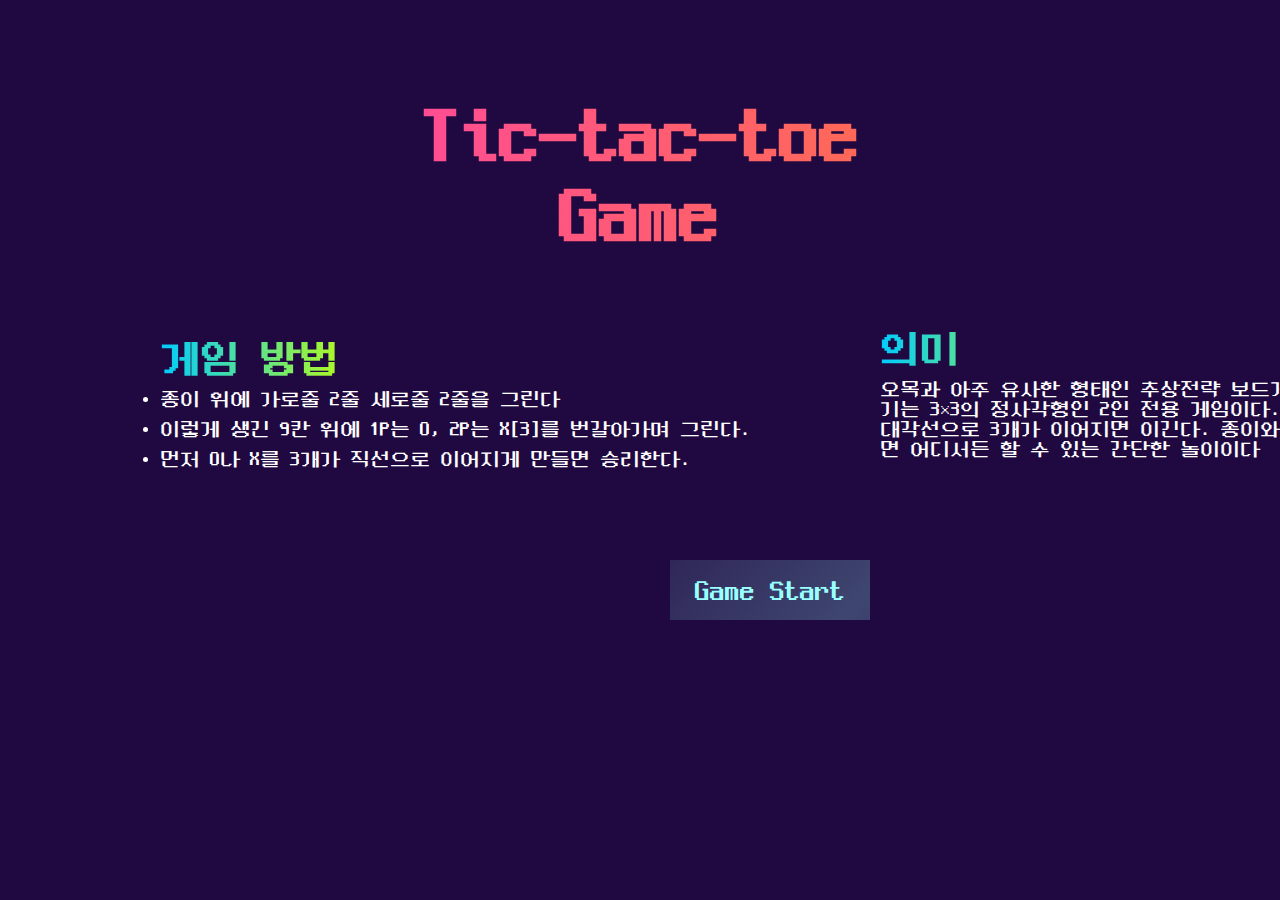
<file: Tic-Tac-Toe-main/index.html>
<!DOCTYPE html>
<html lang="en">

<head>
    <meta charset="UTF-8">
    <meta http-equiv="X-UA-Compatible" content="IE=edge">
    <meta name="viewport" content="width=device-width, initial-scale=1.0">
    <link rel="stylesheet" href="css/style.css">
    <title>Document</title>
</head>

<body class="main">
    <h1 class="main-text">Tic-tac-toe</h1>
    <h1>Game</h1>
    <a href="game.html">Game Start</a>
    <div class="rule">
        <h2>게임 방법</h2>
        <ul>
            <li> 종이 위에 가로줄 2줄 세로줄 2줄을 그린다</li>
            <li> 이렇게 생긴 9칸 위에 1P는 O, 2P는 X[3]를 번갈아가며 그린다.</li>
            <li> 먼저 O나 X를 3개가 직선으로 이어지게 만들면 승리한다.</li>
        </ul>

    </div>
    <div class="as">
        <h2>의미</h2>

        <p>오목과 아주 유사한 형태인 추상전략 보드게임.판 크기는 3×3의 정사각형인 2인 전용 게임이다. 가로 세로 대각선으로 3개가 이어지면 이긴다. 종이와 펜만 있으면 어디서든 할
            수 있는 간단한
            놀이이다</p>
    </div>
</body>

</html>
</file>
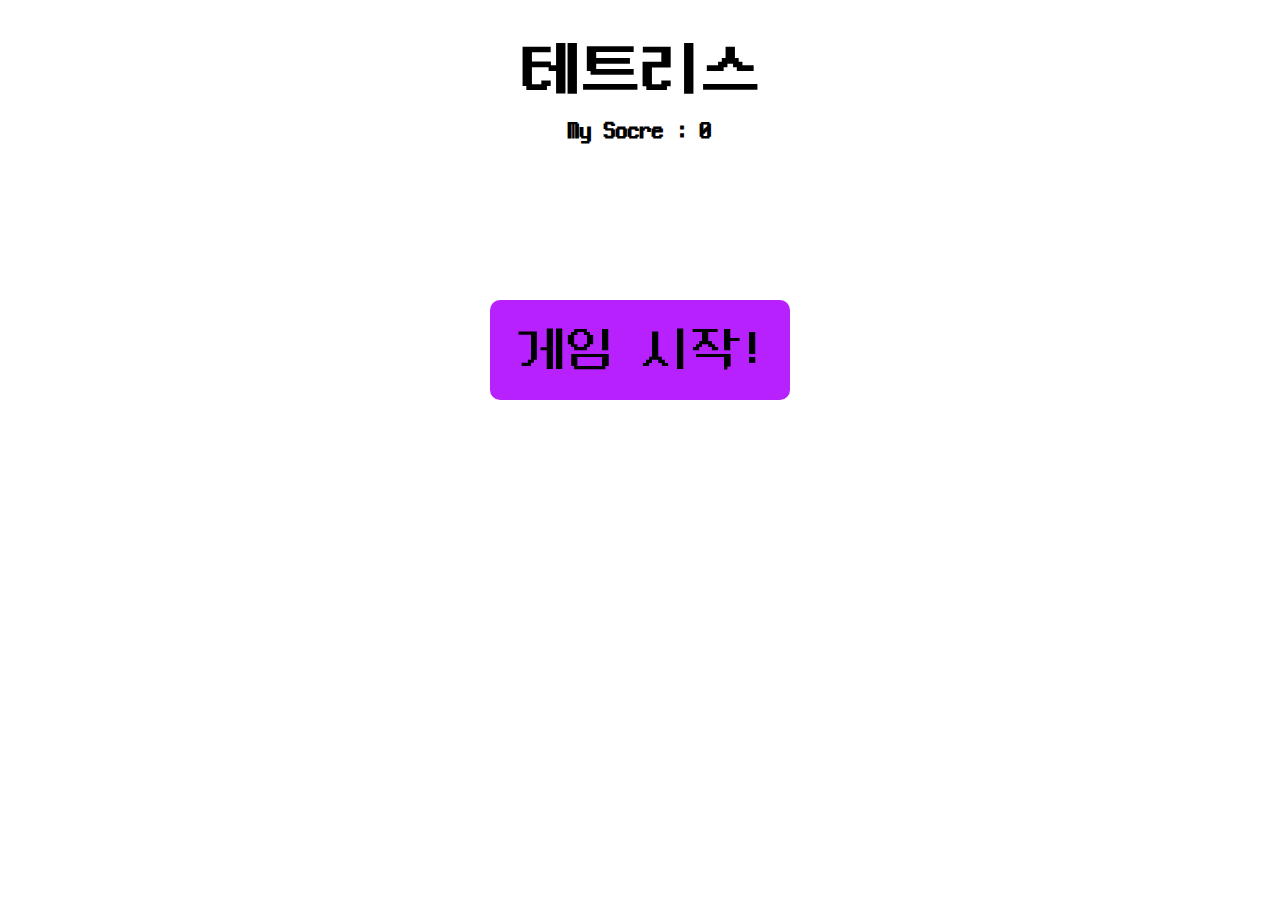
<file: 테트리스/index.html>
<!DOCTYPE html>
<html lang="en" >
<head>
  <meta charset="UTF-8">
  <title>테트리스</title>
  <link rel="stylesheet" href="./style.css">

</head>

<body>
<div class="gameEnd">
    <div class="end_inner">
        <h2>게임 끝!</h2>
        <button class="restartBtn">다시하기</button>
    </div>
</div>
<div class="gameStart">
    <div class="start_inner">
        <button href="#"class="startBtn"><span>게임 </span><span>시작!</span></button>
    </div>
</div>
    <div class="Tetris_wrap">
        <h1>테트리스</h1>
        <h2 class="score">My Socre : 0</h2>  
        <div class="ru">
            <h2>게임 방법</h2>
            <ul>
                <li>▲ : 모양 회전합니다.</li>
                <li>▼ : 아래로 빠르게 내려갑니다.</li>
                <li>◀ : 왼쪽으로 이동합니다.</li>
                <li>▶ : 오른쪽으로 이동합니다.</li>
                <li>SPACE : 매우빠르게 내려갑니다.</li>
            </ul>
        </div>
        <div class="tetris_board">
            <ul></ul>
        </div>
    </div>
</body>
</html>
<!-- partial -->
  <script  src="./script.js"></script>

</body>
</html>
</file>
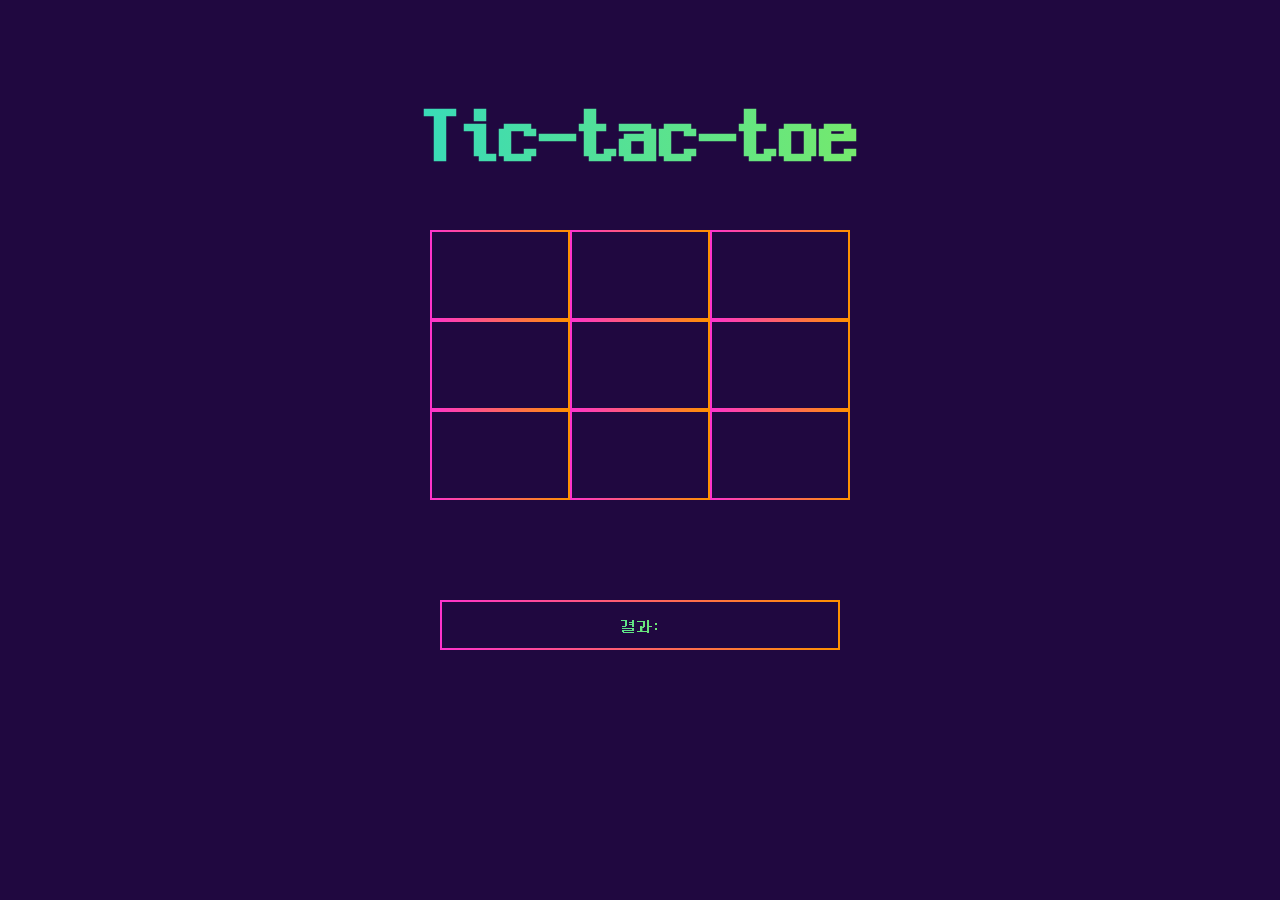
<file: Tic-Tac-Toe-main/game.html>
<!DOCTYPE html>
<html lang="en">

<head>
    <meta charset="UTF-8">
    <meta name="viewport" content="width=device-width, initial-scale=1.0">
    <meta http-equiv="X-UA-Compatible" content="ie=edge">
    <link rel="stylesheet" href="css/style.css">
    <title>Tic-tac-toe 게임 자바스크립트로 구현하기</title>
</head>

<body class="game">
    <h1 class="main-text1">Tic-tac-toe</h1>
    <div id="cube">
        <div data-name="0">
            <div class="box" data-location="0"></div>
            <div class="box" data-location="1"></div>
            <div class="box" data-location="2"></div>
        </div>
        <div data-name="1">
            <div class="box" data-location="0"></div>
            <div class="box" data-location="1"></div>
            <div class="box" data-location="2"></div>
        </div>
        <div data-name="2">
            <div class="box" data-location="0"></div>
            <div class="box" data-location="1"></div>
            <div class="box" data-location="2"></div>
        </div>
    </div>
    <div id="result">결과: <span></span></div>
    <script src="app.js"></script>
</body>

</html>
</file>
<file: Tic-Tac-Toe-main/css/style.css>
@font-face {
    font-family: 'neodgm';
    src: url('neodgm.ttf') format('truetype');
}

* {
    margin: 0 auto;
    padding: 0;
    box-sizing: border-box;
}

#cube {
    margin-top: 50px;
    margin-bottom: 100px;
}

#cube>div {
    display: flex;
    width: 420px;
}

#cube>div>div {
    width: 140px;
    height: 90px;
    border: 2px solid transparent;
    border-image: linear-gradient(to right, rgb(255, 51, 204)0, rgb(255, 145, 0));
    border-image-slice: 1;
    border-collapse: collapse;
    font-size: 48px;
    text-align: center;
    line-height: 90px;

}

#result {
    text-align: center;
    line-height: 50px;
    border: 2px solid transparent;
    border-image: linear-gradient(to right, rgb(255, 51, 204)0,
            rgb(255, 145, 0));
    border-image-slice: 1;
    width: 400px;
    height: 50px;
    font-family: 'neodgm';
    background: linear-gradient(90deg, rgb(0, 204, 255), rgb(204, 255, 0));

    -webkit-background-clip: text;

    -webkit-text-fill-color: transparent;
}

.main-text {
    margin-top: 100px;
}

.main-text1 {
    margin-top: 100px;
    font-family: 'neodgm';
    text-align: center;
    font-size: 80px;
    background: linear-gradient(90deg, rgb(0, 204, 255), rgb(204, 255, 0) 100%);

    -webkit-background-clip: text;

    -webkit-text-fill-color: transparent;
    background-size: 1500px 10px;
}

.box {
    font-family: 'neodgm';
    background: linear-gradient(90deg, rgb(0, 204, 255), rgb(204, 255, 0));

    -webkit-background-clip: text;

    -webkit-text-fill-color: transparent;
}

h1 {
    font-family: 'neodgm';
    text-align: center;
    font-size: 80px;
    background: linear-gradient(90deg, rgb(255, 51, 204)0, rgb(255, 145, 0) 100%);

    -webkit-background-clip: text;

    -webkit-text-fill-color: transparent;
    background-size: 1500px 10px;
}

.main {
    background-color: rgb(32, 8, 64);
}

a {
    position: absolute;
    text-align: center;
    margin-top: 300px;
    margin-left: 670px;
    width: 200px;
    height: 60px;
    background-image: linear-gradient(135deg, rgba(153, 255, 255, 0.125), rgba(153, 255, 255, 0.25), rgba(153, 255, 255, 0.125));
    background-size: 200% 100%;
    transition-duration: 0.25s;
    font-family: 'neodgm';
    font-size: 30px;
    padding-top: 17px;
    color: rgb(153, 255, 255);
    text-decoration-line: none;


}

a:hover {
    border: 2px solid rgb(153, 255, 255);
}

.rule h2 {
    background: linear-gradient(90deg, rgb(0, 204, 255), rgb(204, 255, 0));

    -webkit-background-clip: text;

    -webkit-text-fill-color: transparent;
    background-size: 210px 10px;
    font-size: 40px;
}

.rule {
    position: absolute;
    font-family: 'neodgm';
    color: white;
    font-size: 20px;
    margin-left: 160px;
    margin-top: 80px;
    width: 600px;
}

.rule li {
    margin-top: 10px;
}

.rule p {
    margin-top: 10px;
}

.as {
    position: absolute;
    width: 500px;
    height: 100px;
    margin-top: 70px;
    margin-left: 880px;
    font-family: 'neodgm';
    color: white;
    font-size: 20px;
}

.as h2 {
    background: linear-gradient(90deg, rgb(0, 204, 255), rgb(204, 255, 0));

    -webkit-background-clip: text;

    -webkit-text-fill-color: transparent;
    background-size: 210px 10px;
    font-size: 40px;
    margin-bottom: 10px;
}

.game {
    background-color: rgb(32, 8, 64);
}
</file>
<file: 테트리스/style.css>
@charset "utf-8";
@font-face {
    font-family: 'neodgm';
    src: url('neodgm.ttf') format('truetype');
}


*{
    box-sizing: border-box;
    margin: 0 auto;
    padding: 0;
}

html, body{
    height: 100%;
    overflow: hidden;
}

ul{
    list-style: none;
}

.Tetris_wrap{
    text-align: center;
}

.gameStart{
    display: block;
    position: absolute;
    top: 50%;
    left: 50%;
    width: 300px;
    height: 300px;
    transform: translate(-50%, -50%);
    text-align: center;
    z-index: 9999;
}
.start_inner{
    padding: 30px;
    z-index: 9999;
}

.startBtn{
    position: absolute;
    top: 0; left: 0;
    width: 100%;
    height: 100px;
    z-index: 9999;
    border: none;
    background: transparent;
    cursor: pointer;
    outline: 0;
    font-size: 50px;
}
.startBtn {
    background: #b621fe;
    border-radius: 10px;
    border: none;
    z-index: 1;
  }
  .startBtn:after {
    position: absolute;
    content: "";
    width: 0;
    height: 100%;
    top: 0;
    right: 0;
    z-index: -1;
    background-color: #663dff;
    border-radius: 10px;
     box-shadow:inset 2px 2px 2px 0px rgba(255,255,255,.5),
     7px 7px 20px 0px rgba(0,0,0,.1),
     4px 4px 5px 0px rgba(0,0,0,.1);
    transition: all 0.3s ease;
  }
  .startBtn:hover {
    color: #fff;
  }
  .startBtn:hover:after {
    left: 0;
    width: 100%;
  }
  .startBtn:active {
    top: 2px;
  }
.start_inner>div{
    position: absolute;
    width: 50%;
    height: 50%;
    line-height: 150px;
    border-top: 12px solid rgba(240,240,240, 0.5);
    border-right: 12px solid rgba(0,0,0, 0.3);
    border-bottom: 12px solid rgba(0,0,0, 0.9);
    border-left: 12px solid rgba(0,0,0, 0.1);
    z-index: 10;
    transition: .3s ease;
}

.start_inner>div span{
    position: absolute;
    top: 50%;
    left: 50%;
    transform: translate(-50%, -50%);
    font-size: 70px;
    transition: color .3s ease;
}

.b1{ top: 0; left: 0;}
.b2{ top: 0;right: 0;}
.b3{ bottom: 0; left: 0;}
.b4{ bottom: 0; right: 0;}


.gameStart>button:hover{
    background-color: #394867;
    color: #fff;
}

.gameEnd{
    display: none;
    position: absolute;
    top: 0;
    left: 0;
    width: 100%;
    height: 100%;
    background-color: rgb(0,0,0, 0.5);
    z-index: 9999;
}

.end_inner{
    position: absolute;
    top: 50%;
    left: 50%;
    width: 350px;
    height: 220px;
    transform: translate(-50%, -50%);
    padding: 30px;
    text-align: center;
    background: #e7e6e1;
    opacity: 1;
    transition: opacity 0.3s ease;
    border-radius: 10px;
}

.end_inner>h2{
    color: #000;
    margin: 35px 0;
    font-size: 35px;
}

.end_inner>button{
    position: absolute;
    bottom: 30px;
    left: 50%;
    transform: translate(-50%, 0);
    padding: 10px 50px;
    font-size: 17px;
    line-height: 17px;
    background-color: #c9cbff;
    outline: 0;
    border: none;
    cursor: pointer;
    transition: 0.3s;
    border-radius: 10px;
}

.end_inner>button:hover{
    background: #394867;
    color: #fff;
}

.tetris_board{
    position: absolute;
    top: 50%;
    left: 42%;
    transform: translate(-50%, -50%);
}

.tetris_board>ul{
    width: 300px;
}

.tetris_board>ul>li{
    height: 30px;
}

.tetris_board>ul>li>ul{
    display: flex
}

.tetris_board>ul>li>ul>li{
    width: 30px;
    height: 30px;
    outline: 1px solid #aaa;
}

.bar{
    background: #f6395a;
    border-top: 4px solid rgba(240,240,240, 0.5);
    border-right: 4px solid rgba(0,0,0, 0.3);
    border-bottom: 4px solid rgba(0,0,0, 0.9);
    border-left: 4px solid rgba(0,0,0, 0.1);
}

.tree{
    background: #c0e218;
    border-top: 4px solid rgba(240,240,240, 0.5);
    border-right: 4px solid rgba(0,0,0, 0.3);
    border-bottom: 4px solid rgba(0,0,0, 0.9);
    border-left: 4px solid rgba(0,0,0, 0.1);
}

.zee{
    background: #33D8F5;
    border-top: 4px solid rgba(240,240,240, 0.5);
    border-right: 4px solid rgba(0,0,0, 0.3);
    border-bottom: 4px solid rgba(0,0,0, 0.9);
    border-left: 4px solid rgba(0,0,0, 0.1);
}

.elLeft{
    background: #e449b8;
    border-top: 4px solid rgba(240,240,240, 0.5);
    border-right: 4px solid rgba(0,0,0, 0.3);
    border-bottom: 4px solid rgba(0,0,0, 0.9);
    border-left: 4px solid rgba(0,0,0, 0.1);
}

.elRight{
    background: #fedf46;
    border-top: 4px solid rgba(240,240,240, 0.5);
    border-right: 4px solid rgba(0,0,0, 0.3);
    border-bottom: 4px solid rgba(0,0,0, 0.9);
    border-left: 4px solid rgba(0,0,0, 0.1);
}

.squre{
    background: #3e7aed;
    border-top: 4px solid rgba(240,240,240, 0.5);
    border-right: 4px solid rgba(0,0,0, 0.3);
    border-bottom: 4px solid rgba(0,0,0, 0.9);
    border-left: 4px solid rgba(0,0,0, 0.1);
}
h1{
    margin-top: 40px;
    font-size: 60px;
    font-family:"neodgm" ;
}
h2{
    font-family:"neodgm" ;
}
span{
    font-family:"neodgm" ;
}
.score{
    margin-top: 20px;
}
.ru{
    position: absolute;
    display: none;
}
.ru h2{
    margin-left: 1100px;
    margin-top: 100px;
}
.ru ul{
    margin-top: 30px;
    margin-left: 1130px;
    text-align: left;
}
.ru ul li{
    margin-top: 20px;
    font-family: 'neodgm';
    font-weight: bold;
    }
button{
    font-family: 'neodgm';
}
</file>
